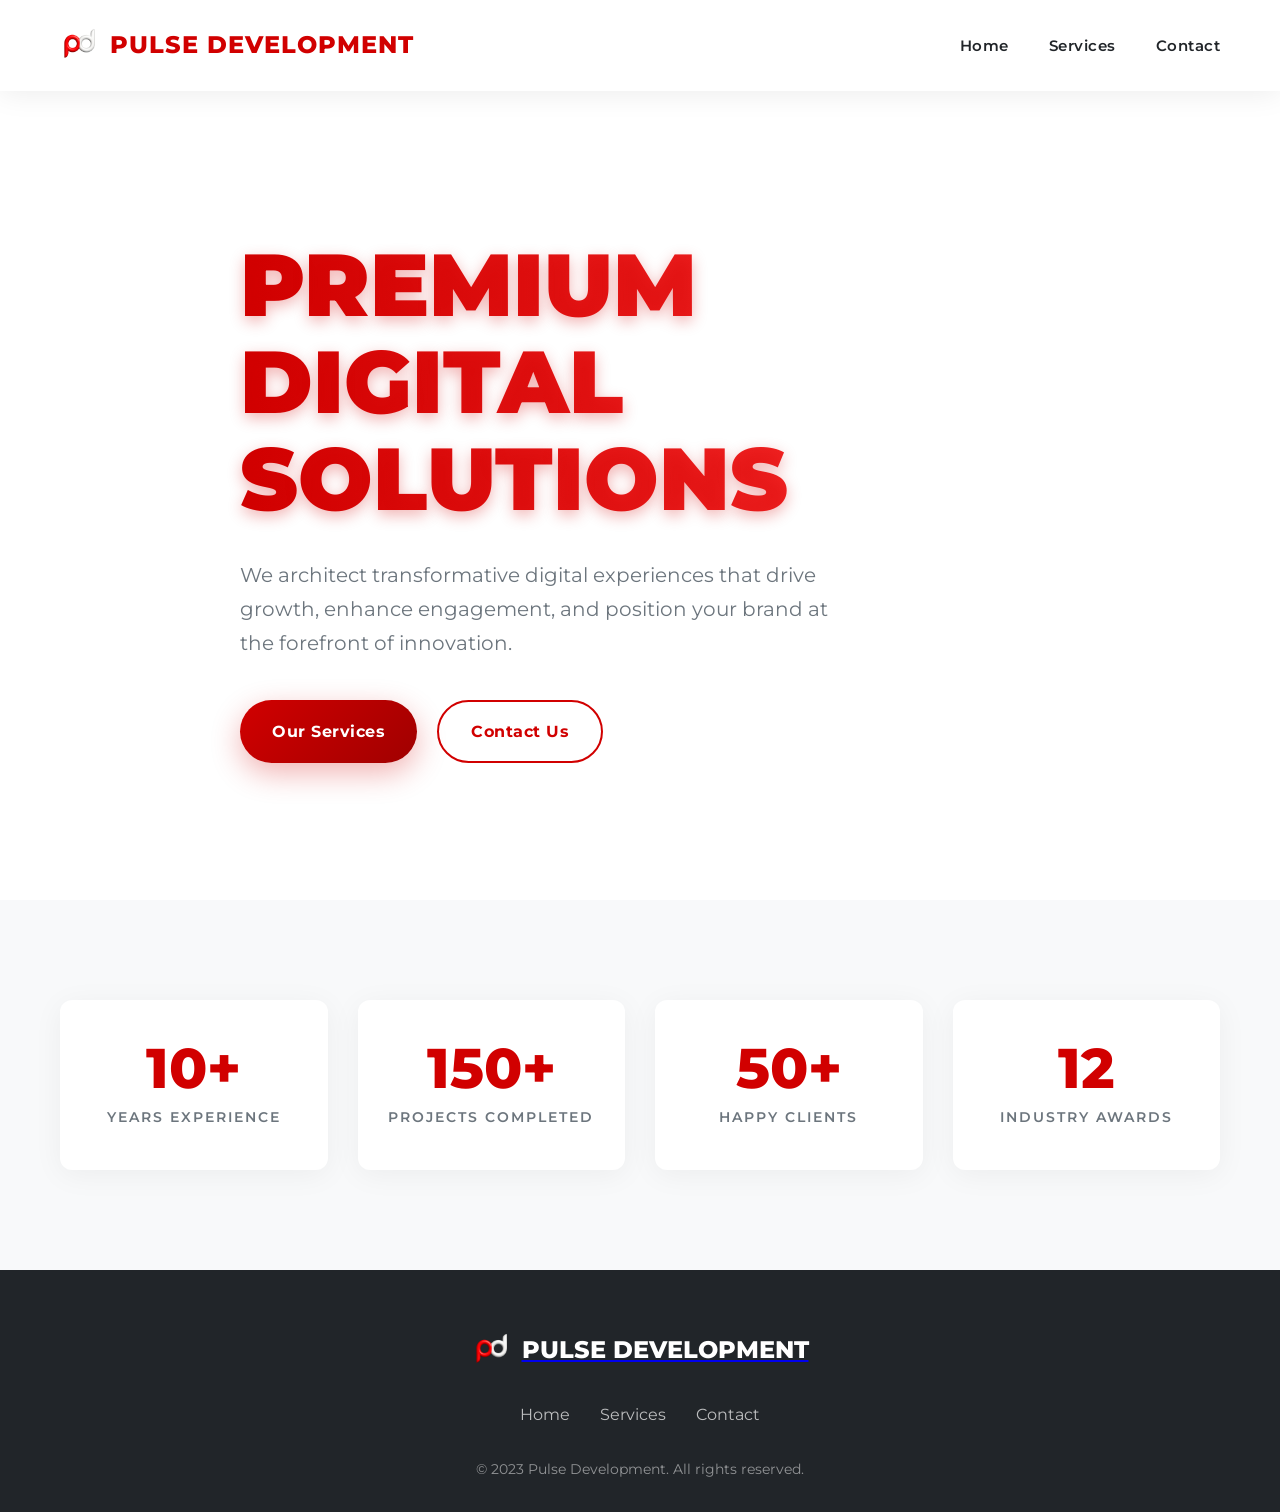
<file: index.html>
<!DOCTYPE html>
<html lang="en">
<head>
    <meta charset="UTF-8">
    <meta name="viewport" content="width=device-width, initial-scale=1.0">
    <title>Pulse Development | Premium Digital Solutions</title>
    <link rel="preconnect" href="https://fonts.googleapis.com">
    <link rel="preconnect" href="https://fonts.gstatic.com" crossorigin>
    <link href="https://fonts.googleapis.com/css2?family=Montserrat:wght@300;400;600;700;800;900&display=swap" rel="stylesheet">
    <style>
        /* ===== Global Styles ===== */
        :root {
            --primary: #D10000; /* Intense red color */
            --primary-dark: #A00000;
            --primary-light: #FF3333;
            --dark: #212529;
            --light: #f8f9fa;
            --gray: #6c757d;
            --transition: all 0.4s cubic-bezier(0.165, 0.84, 0.44, 1);
        }
        
        * {
            margin: 0;
            padding: 0;
            box-sizing: border-box;
        }
        
        body {
            font-family: 'Montserrat', sans-serif;
            background-color: white;
            color: var(--dark);
            line-height: 1.7;
            overflow-x: hidden;
        }
        
        .container {
            max-width: 1200px;
            margin: 0 auto;
            padding: 0 20px;
        }
        
        /* ===== Security Measures ===== */
        body {
            -webkit-user-select: none;
            -moz-user-select: none;
            -ms-user-select: none;
            user-select: none;
        }
        
        /* ===== Professional Navigation ===== */
        header {
            position: fixed;
            top: 0;
            width: 100%;
            z-index: 1000;
            background-color: rgba(255, 255, 255, 0.98);
            box-shadow: 0 2px 30px rgba(0, 0, 0, 0.08);
            backdrop-filter: blur(8px);
            -webkit-backdrop-filter: blur(8px);
        }
        
        nav {
            display: flex;
            justify-content: space-between;
            align-items: center;
            padding: 25px 0;
        }
        
        .logo {
            display: flex;
            align-items: center;
            gap: 10px;
            text-decoration: none;
        }
        
        .logo img {
            height: 40px;
        }
        
        .logo-text {
            font-size: 24px;
            font-weight: 800;
            color: var(--primary);
            letter-spacing: 1px;
        }
        
        .nav-links {
            display: flex;
            gap: 40px;
        }
        
        .nav-links a {
            position: relative;
            color: var(--dark);
            text-decoration: none;
            font-weight: 600;
            font-size: 15px;
            letter-spacing: 0.5px;
            transition: var(--transition);
        }
        
        .nav-links a::after {
            content: '';
            position: absolute;
            width: 0;
            height: 2px;
            bottom: -5px;
            left: 0;
            background-color: var(--primary);
            transition: var(--transition);
        }
        
        .nav-links a:hover {
            color: var(--primary);
        }
        
        .nav-links a:hover::after {
            width: 100%;
        }
        
        /* ===== Hero Section ===== */
        .hero {
            height: 100vh;
            display: flex;
            align-items: center;
            padding-top: 100px;
            position: relative;
            overflow: hidden;
        }
        
        .hero-content {
            max-width: 800px;
            position: relative;
            z-index: 2;
        }
        
        .hero h1 {
            font-size: 5.5rem;
            font-weight: 900;
            line-height: 1.1;
            margin-bottom: 30px;
            background: linear-gradient(90deg, var(--primary), var(--primary-light));
            -webkit-background-clip: text;
            background-clip: text;
            color: transparent;
            text-shadow: 0 5px 15px rgba(209, 0, 0, 0.3);
        }
        
        .hero p {
            font-size: 1.25rem;
            color: var(--gray);
            margin-bottom: 40px;
            max-width: 600px;
            font-weight: 400;
        }
        
        /* ===== Professional Buttons ===== */
        .btn-group {
            display: flex;
            gap: 20px;
        }
        
        .btn {
            display: inline-flex;
            align-items: center;
            justify-content: center;
            padding: 16px 32px;
            border-radius: 50px;
            font-weight: 700;
            font-size: 16px;
            text-decoration: none;
            transition: var(--transition);
            border: none;
            cursor: pointer;
            letter-spacing: 0.5px;
        }
        
        .btn-primary {
            background: linear-gradient(135deg, var(--primary), var(--primary-dark));
            color: white;
            box-shadow: 0 10px 30px rgba(209, 0, 0, 0.3);
        }
        
        .btn-primary:hover {
            transform: translateY(-3px);
            box-shadow: 0 15px 40px rgba(209, 0, 0, 0.4);
        }
        
        .btn-outline {
            border: 2px solid var(--primary);
            color: var(--primary);
            background: transparent;
        }
        
        .btn-outline:hover {
            background: var(--primary);
            color: white;
        }
        
        .btn-discord {
            background: #5865F2;
            color: white;
        }
        
        .btn-discord:hover {
            background: #4752C4;
            transform: translateY(-3px);
        }
        
        /* ===== Stats Section ===== */
        .stats {
            padding: 100px 0;
            background-color: var(--light);
        }
        
        .stats-grid {
            display: grid;
            grid-template-columns: repeat(4, 1fr);
            gap: 30px;
        }
        
        .stat-card {
            text-align: center;
            padding: 40px 20px;
            background: white;
            border-radius: 12px;
            box-shadow: 0 5px 30px rgba(0, 0, 0, 0.05);
            transition: var(--transition);
        }
        
        .stat-card:hover {
            transform: translateY(-10px);
            box-shadow: 0 15px 40px rgba(0, 0, 0, 0.1);
        }
        
        .stat-number {
            font-size: 3.5rem;
            font-weight: 800;
            color: var(--primary);
            margin-bottom: 10px;
            line-height: 1;
        }
        
        .stat-label {
            font-size: 14px;
            text-transform: uppercase;
            letter-spacing: 2px;
            color: var(--gray);
            font-weight: 600;
        }
        
        /* ===== Services Section ===== */
        .services {
            padding: 120px 0;
        }
        
        .section-title {
            text-align: center;
            margin-bottom: 60px;
        }
        
        .section-title h2 {
            font-size: 2.5rem;
            font-weight: 800;
            color: var(--dark);
            margin-bottom: 15px;
        }
        
        .section-title p {
            color: var(--gray);
            max-width: 700px;
            margin: 0 auto;
        }
        
        .services-grid {
            display: grid;
            grid-template-columns: repeat(3, 1fr);
            gap: 30px;
        }
        
        .service-card {
            background: white;
            border-radius: 12px;
            overflow: hidden;
            box-shadow: 0 5px 30px rgba(0, 0, 0, 0.05);
            transition: var(--transition);
        }
        
        .service-card:hover {
            transform: translateY(-10px);
            box-shadow: 0 15px 40px rgba(0, 0, 0, 0.1);
        }
        
        .service-img {
            height: 200px;
            background-color: #f1f1f1;
            background-size: cover;
            background-position: center;
        }
        
        .service-content {
            padding: 30px;
        }
        
        .service-content h3 {
            font-size: 1.5rem;
            font-weight: 700;
            margin-bottom: 15px;
            color: var(--dark);
        }
        
        .service-content p {
            color: var(--gray);
            margin-bottom: 20px;
        }
        
        /* ===== Contact Page Styles ===== */
        .contact-hero {
            padding: 180px 0 100px;
            background: linear-gradient(135deg, #1a1a1a, #2a2a2a);
            color: white;
            text-align: center;
        }
        
        .contact-hero h1 {
            font-size: 3.5rem;
            font-weight: 800;
            margin-bottom: 20px;
            color: white;
        }
        
        .contact-hero p {
            color: rgba(255, 255, 255, 0.8);
            max-width: 700px;
            margin: 0 auto;
        }
        
        .contact {
            padding: 100px 0;
            background-color: white;
        }
        
        .contact-form {
            max-width: 800px;
            margin: 0 auto;
            background: white;
            padding: 50px;
            border-radius: 12px;
            box-shadow: 0 5px 30px rgba(0, 0, 0, 0.05);
        }
        
        .form-group {
            margin-bottom: 25px;
        }
        
        .form-group label {
            display: block;
            margin-bottom: 8px;
            font-weight: 600;
            color: var(--dark);
        }
        
        .form-control {
            width: 100%;
            padding: 15px;
            border: 1px solid #ddd;
            border-radius: 8px;
            font-family: 'Montserrat', sans-serif;
            font-size: 16px;
            transition: var(--transition);
        }
        
        .form-control:focus {
            outline: none;
            border-color: var(--primary);
            box-shadow: 0 0 0 3px rgba(209, 0, 0, 0.2);
        }
        
        textarea.form-control {
            min-height: 150px;
            resize: vertical;
        }
        
        /* ===== Footer ===== */
        footer {
            background-color: var(--dark);
            color: white;
            padding: 60px 0 30px;
            text-align: center;
        }
        
        .footer-logo {
            display: flex;
            align-items: center;
            justify-content: center;
            gap: 10px;
            margin-bottom: 30px;
        }
        
        .footer-logo img {
            height: 40px;
        }
        
        .footer-logo-text {
            font-size: 24px;
            font-weight: 800;
            color: white;
        }
        
        .footer-links {
            display: flex;
            justify-content: center;
            gap: 30px;
            margin-bottom: 30px;
        }
        
        .footer-links a {
            color: rgba(255, 255, 255, 0.7);
            text-decoration: none;
            transition: var(--transition);
        }
        
        .footer-links a:hover {
            color: white;
        }
        
        .copyright {
            color: rgba(255, 255, 255, 0.5);
            font-size: 14px;
        }
        
        /* ===== Cooldown Timer ===== */
        .cooldown-message {
            display: none;
            color: var(--primary);
            font-weight: 600;
            margin-top: 10px;
        }
        
        /* ===== Back to Home Button ===== */
        .back-home {
            display: inline-block;
            margin-bottom: 40px;
            color: var(--primary);
            text-decoration: none;
            font-weight: 600;
            transition: var(--transition);
        }
        
        .back-home:hover {
            text-decoration: underline;
        }
        
        /* ===== Page Content ===== */
        .page-content {
            padding: 80px 0;
        }
        
        /* ===== Discord CTA ===== */
        .discord-cta {
            display: inline-flex;
            align-items: center;
            gap: 10px;
            margin-top: 30px;
            font-weight: 600;
        }
        
        /* ===== Hidden Sections ===== */
        .hidden {
            display: none;
        }
    </style>
</head>
<body>
    <!-- Professional Header -->
    <header>
        <div class="container">
            <nav>
                <a href="#" class="logo" onclick="showSection('home')">
                    <img src="logo.png" alt="Pulse Development">
                    <span class="logo-text">PULSE DEVELOPMENT</span>
                </a>
                <div class="nav-links">
                    <a href="#" onclick="showSection('home')">Home</a>
                    <a href="#" onclick="showSection('services')">Services</a>
                    <a href="#" onclick="showSection('contact')">Contact</a>
                </div>
            </nav>
        </div>
    </header>

    <!-- Home Section -->
    <section id="home-section">
        <!-- Hero Section -->
        <section class="hero">
            <div class="container">
                <div class="hero-content">
                    <h1>PREMIUM DIGITAL SOLUTIONS</h1>
                    <p>We architect transformative digital experiences that drive growth, enhance engagement, and position your brand at the forefront of innovation.</p>
                    <div class="btn-group">
                        <a href="#" class="btn btn-primary" onclick="showSection('services')">Our Services</a>
                        <a href="#" class="btn btn-outline" onclick="showSection('contact')">Contact Us</a>
                    </div>
                </div>
            </div>
        </section>

        <!-- Stats Section -->
        <section class="stats">
            <div class="container">
                <div class="stats-grid">
                    <div class="stat-card">
                        <div class="stat-number">10+</div>
                        <div class="stat-label">Years Experience</div>
                    </div>
                    <div class="stat-card">
                        <div class="stat-number">150+</div>
                        <div class="stat-label">Projects Completed</div>
                    </div>
                    <div class="stat-card">
                        <div class="stat-number">50+</div>
                        <div class="stat-label">Happy Clients</div>
                    </div>
                    <div class="stat-card">
                        <div class="stat-number">12</div>
                        <div class="stat-label">Industry Awards</div>
                    </div>
                </div>
            </div>
        </section>
    </section>

    <!-- Services Section -->
    <section id="services-section" class="hidden">
        <section class="contact-hero">
            <div class="container">
                <h1>OUR SERVICES</h1>
                <p>Premium solutions tailored to your digital needs</p>
                <a href="#" class="back-home" onclick="showSection('home')">← Back to Home</a>
            </div>
        </section>

        <section class="services">
            <div class="container">
                <div class="services-grid">
                    <div class="service-card">
                        <div class="service-img" style="background-image: url('https://via.placeholder.com/600x400?text=Roblox+Systems');"></div>
                        <div class="service-content">
                            <h3>Roblox Systems</h3>
                            <p>Advanced game systems, monetization solutions, and custom gameplay mechanics for Roblox experiences.</p>
                            <a href="#" class="btn btn-outline" onclick="showSection('contact')">Get Started</a>
                        </div>
                    </div>
                    <div class="service-card">
                        <div class="service-img" style="background-image: url('https://via.placeholder.com/600x400?text=Discord+Bots');"></div>
                        <div class="service-content">
                            <h3>Discord Bots</h3>
                            <p>Custom Discord bots with moderation, economy systems, music players, and advanced automation.</p>
                            <a href="#" class="btn btn-outline" onclick="showSection('contact')">Get Started</a>
                        </div>
                    </div>
                    <div class="service-card">
                        <div class="service-img" style="background-image: url('https://via.placeholder.com/600x400?text=Exchange+Systems');"></div>
                        <div class="service-content">
                            <h3>Exchange Systems</h3>
                            <p>Secure digital asset exchange platforms with robust APIs and fraud prevention systems.</p>
                            <a href="#" class="btn btn-outline" onclick="showSection('contact')">Get Started</a>
                        </div>
                    </div>
                    <div class="service-card">
                        <div class="service-img" style="background-image: url('https://via.placeholder.com/600x400?text=Development+Tools');"></div>
                        <div class="service-content">
                            <h3>Development Tools</h3>
                            <p>Powerful EXE tools and utilities to streamline your development workflow and productivity.</p>
                            <a href="#" class="btn btn-outline" onclick="showSection('contact')">Get Started</a>
                        </div>
                    </div>
                    <div class="service-card">
                        <div class="service-img" style="background-image: url('https://via.placeholder.com/600x400?text=Custom+Services');"></div>
                        <div class="service-content">
                            <h3>Custom Services</h3>
                            <p>Tailored solutions designed specifically for your unique business requirements.</p>
                            <a href="#" class="btn btn-outline" onclick="showSection('contact')">Get Started</a>
                        </div>
                    </div>
                    <div class="service-card">
                        <div class="service-img" style="background-image: url('https://via.placeholder.com/600x400?text=Premium+Support');"></div>
                        <div class="service-content">
                            <h3>Premium Support</h3>
                            <p>Dedicated support and maintenance packages to keep your systems running smoothly.</p>
                            <a href="#" class="btn btn-outline" onclick="showSection('contact')">Get Started</a>
                        </div>
                    </div>
                </div>
            </div>
        </section>
    </section>

    <!-- Contact Section -->
    <section id="contact-section" class="hidden">
        <section class="contact-hero">
            <div class="container">
                <h1>CONTACT US</h1>
                <p>Get in touch with our team for professional digital solutions</p>
                <a href="#" class="back-home" onclick="showSection('home')">← Back to Home</a>
            </div>
        </section>

        <section class="contact">
            <div class="container">
                <div class="contact-form">
                    <h2 style="text-align: center; margin-bottom: 30px;">Send Us a Message</h2>
                    <form id="discordWebhookForm">
                        <div class="form-group">
                            <label for="discordName">Your Discord Username</label>
                            <input type="text" id="discordName" class="form-control" required placeholder="username#1234">
                        </div>
                        <div class="form-group">
                            <label for="serviceType">Service Needed</label>
                            <select id="serviceType" class="form-control" required>
                                <option value="">Select a service</option>
                                <option value="Roblox Development">Roblox Development</option>
                                <option value="Discord Bot">Discord Bot</option>
                                <option value="Exchange System">Exchange System</option>
                                <option value="Development Tools">Development Tools</option>
                                <option value="Custom Solution">Custom Solution</option>
                            </select>
                        </div>
                        <div class="form-group">
                            <label for="message">Project Details</label>
                            <textarea id="message" class="form-control" required placeholder="Describe your project in detail"></textarea>
                        </div>
                        <div class="form-group">
                            <button type="submit" class="btn btn-primary" style="width: 100%;">Send Message</button>
                        </div>
                        <div id="cooldownMessage" class="cooldown-message">
                            Please wait <span id="cooldownTimer">60</span> seconds before sending another message.
                        </div>
                        <div id="successMessage" style="display: none; color: green; text-align: center; margin-top: 15px;">
                            Your message has been sent successfully!
                        </div>
                    </form>
                    
                    <div style="text-align: center; margin-top: 40px;">
                        <p>Or contact us directly on Discord:</p>
                        <a href="https://discord.gg/YOUR_INVITE_LINK" class="btn btn-discord" style="margin-top: 15px;">
                            <svg width="20" height="20" viewBox="0 0 24 24" fill="white" style="margin-right: 8px;">
                                <path d="M19.27 5.33C17.94 4.71 16.5 4.26 15 4a.09.09 0 0 0-.07.03c-.18.33-.39.76-.53 1.09a16.09 16.09 0 0 0-4.8 0c-.14-.34-.35-.76-.54-1.09-.01-.02-.04-.03-.07-.03-1.5.26-2.93.71-4.27 1.33-.01 0-.02.01-.03.02-2.72 4.07-3.47 8.03-3.1 11.95 0 .02.01.04.03.05 1.8 1.32 3.53 2.12 5.24 2.65.03.01.06 0 .07-.02.4-.55.76-1.13 1.07-1.74.02-.04 0-.08-.04-.09-.57-.22-1.11-.48-1.64-.78-.04-.02-.04-.08-.01-.11.11-.08.22-.17.33-.25.02-.02.05-.02.07-.01 3.44 1.57 7.15 1.57 10.55 0 .02-.01.05-.01.07.01.11.09.22.17.33.25.04.03.04.09-.01.11-.52.31-1.07.56-1.64.78-.04.01-.05.06-.04.09.32.61.68 1.19 1.07 1.74.03.01.06.02.09.01 1.72-.53 3.45-1.33 5.25-2.65.03-.01.04-.03.03-.05.44-4.53-.73-8.46-3.1-11.95-.01-.01-.02-.02-.03-.02zM8.52 14.91c-1.03 0-1.89-.95-1.89-2.12 0-1.17.84-2.13 1.89-2.13 1.06 0 1.9.96 1.89 2.13 0 1.17-.84 2.12-1.89 2.12zm6.97 0c-1.03 0-1.89-.95-1.89-2.12 0-1.17.84-2.13 1.89-2.13 1.06 0 1.9.96 1.89 2.13 0 1.17-.83 2.12-1.89 2.12z"></path>
                            </svg>
                            Join Our Discord Server
                        </a>
                    </div>
                </div>
            </div>
        </section>
    </section>

    <!-- Footer -->
    <footer>
        <div class="container">
            <a href="#" class="footer-logo" onclick="showSection('home')">
                <img src="logo.png" alt="Pulse Development">
                <span class="footer-logo-text">PULSE DEVELOPMENT</span>
            </a>
            <div class="footer-links">
                <a href="#" onclick="showSection('home')">Home</a>
                <a href="#" onclick="showSection('services')">Services</a>
                <a href="#" onclick="showSection('contact')">Contact</a>
            </div>
            <p class="copyright">© 2023 Pulse Development. All rights reserved.</p>
        </div>
    </footer>

    <script>
        // Security measures
        document.addEventListener('contextmenu', function(e) {
            e.preventDefault();
        });
        
        document.addEventListener('keydown', function(e) {
            if (e.key === 'F12' || (e.ctrlKey && e.shiftKey && e.key === 'I')) {
                e.preventDefault();
            }
        });
        
        // Show specific section and hide others
        function showSection(sectionId) {
            document.getElementById('home-section').classList.add('hidden');
            document.getElementById('services-section').classList.add('hidden');
            document.getElementById('contact-section').classList.add('hidden');
            
            document.getElementById(sectionId + '-section').classList.remove('hidden');
            
            // Scroll to top
            window.scrollTo(0, 0);
        }
        
        // Discord Webhook Form with Cooldown
        const form = document.getElementById('discordWebhookForm');
        const cooldownMessage = document.getElementById('cooldownMessage');
        const cooldownTimer = document.getElementById('cooldownTimer');
        const successMessage = document.getElementById('successMessage');
        
        let canSubmit = true;
        let cooldownInterval;
        
        form.addEventListener('submit', async function(e) {
            e.preventDefault();
            
            if (!canSubmit) return;
            
            // Get form values
            const discordName = document.getElementById('discordName').value;
            const serviceType = document.getElementById('serviceType').value;
            const message = document.getElementById('message').value;
            
            // Prepare embed for Discord webhook
            const embed = {
                title: "New Contact Form Submission",
                color: 13632027, // Red color
                fields: [
                    {
                        name: "Discord Username",
                        value: discordName,
                        inline: true
                    },
                    {
                        name: "Service Needed",
                        value: serviceType,
                        inline: true
                    },
                    {
                        name: "Project Details",
                        value: message
                    },
                    {
                        name: "Timestamp",
                        value: new Date().toLocaleString()
                    }
                ]
            };
            
            try {
                // Send to Discord webhook
                const response = await fetch('https://discord.com/api/webhooks/1396487624797196359/57kGIGmciyozFuEt9OoMJz4vJym6HtmX0jzsw2JlNH4uxJuI6Zwf48_1xfuPEu3rnb7v', {
                    method: 'POST',
                    headers: {
                        'Content-Type': 'application/json'
                    },
                    body: JSON.stringify({
                        embeds: [embed]
                    })
                });
                
                if (response.ok) {
                    // Show success message
                    successMessage.style.display = 'block';
                    form.reset();
                    
                    // Redirect to Discord after 3 seconds
                    setTimeout(() => {
                        window.location.href = "https://discord.gg/YOUR_INVITE_LINK";
                    }, 3000);
                }
            } catch (error) {
                console.error('Error sending to Discord:', error);
            }
            
            // Start cooldown (60 seconds)
            canSubmit = false;
            cooldownMessage.style.display = 'block';
            let seconds = 60;
            
            cooldownInterval = setInterval(function() {
                seconds--;
                cooldownTimer.textContent = seconds;
                
                if (seconds <= 0) {
                    clearInterval(cooldownInterval);
                    canSubmit = true;
                    cooldownMessage.style.display = 'none';
                    successMessage.style.display = 'none';
                }
            }, 1000);
        });
    </script>
</body>
</html>
</file>
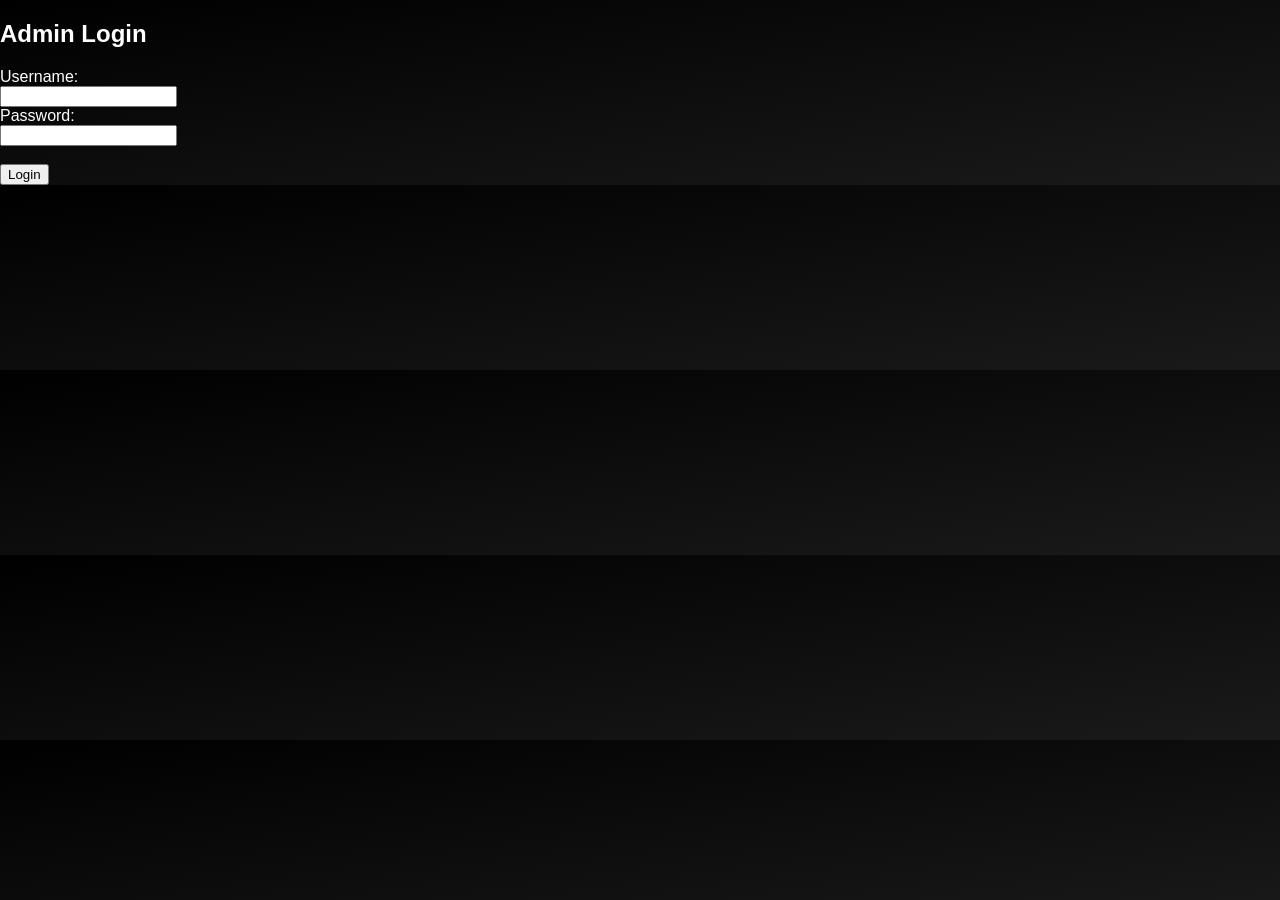
<file: login.html>
<!DOCTYPE html>
<html lang="en">
<head>
  <meta charset="UTF-8">
  <title>Login</title>
  <link rel="stylesheet" href="style.css">
</head>
<body>
  <h2>Admin Login</h2>
  <form>
    <label>Username:</label><br>
    <input type="text"><br>
    <label>Password:</label><br>
    <input type="password"><br><br>
    <button type="submit">Login</button>
  </form>
</body>
</html>
</file>
<file: style.css>
/* === PULSE DEVELOPMENT STYLES === */

body {
  font-family: 'Segoe UI', sans-serif;
  margin: 0;
  padding: 0;
  background: linear-gradient(to bottom right, #000, #1a1a1a);
  color: white;
  animation: bgFade 10s ease-in-out infinite alternate;
}

@keyframes bgFade {
  0% {
    background: linear-gradient(to bottom right, #fffdfd, #ffffff);
  }
  100% {
    background: linear-gradient(to bottom right, #330000, #660000);
  }
}

nav {
  display: flex;
  justify-content: space-between;
  align-items: center;
  padding: 20px 50px;
  animation: slideDown 1s ease forwards;
  opacity: 0;
}

@keyframes slideDown {
  to {
    opacity: 1;
    transform: translateY(0);
  }
  from {
    opacity: 0;
    transform: translateY(-20px);
  }
}

nav ul {
  display: flex;
  gap: 20px;
  list-style: none;
}

nav a {
  text-decoration: none;
  color: white;
  font-weight: 600;
  position: relative;
  transition: color 0.3s ease;
}

nav a::after {
  content: '';
  position: absolute;
  width: 0%;
  height: 2px;
  bottom: -4px;
  left: 0;
  background-color: #ff0000;
  transition: width 0.3s ease;
}

nav a:hover {
  color: #ff0000;
}

nav a:hover::after {
  width: 100%;
}

nav .contact-btn {
  background-color: #ff0000;
  color: white;
  padding: 10px 18px;
  border-radius: 8px;
  cursor: pointer;
  box-shadow: 0 0 8px #ff0000, 0 0 20px #ff4d4d;
  animation: glowing 2.5s ease-in-out infinite alternate;
  border: none;
  font-weight: 700;
  transition: box-shadow 0.3s ease;
}

nav .contact-btn:hover {
  box-shadow: 0 0 12px #ff0000, 0 0 28px #ff1a1a;
}

@keyframes glowing {
  0% {
    box-shadow: 0 0 5px #ff0000, 0 0 10px #ff0000;
  }
  100% {
    box-shadow: 0 0 15px #ff4d4d, 0 0 30px #ff4d4d;
  }
}

.hero {
  text-align: center;
  padding: 100px 20px;
  animation: fadeInUp 1.5s ease forwards;
  opacity: 0;
}

@keyframes fadeInUp {
  to {
    opacity: 1;
    transform: translateY(0);
  }
  from {
    opacity: 0;
    transform: translateY(20px);
  }
}

.hero h1 {
  font-size: 12vw;
  background: linear-gradient(to right, #ff0000, #800000, #ff4d4d);
  -webkit-background-clip: text;
  color: transparent;
  font-weight: bold;
  margin: 0;
  animation: gradientShift 5s ease infinite;
}

@keyframes gradientShift {
  0% {
    background-position: 0% 50%;
  }
  50% {
    background-position: 100% 50%;
  }
  100% {
    background-position: 0% 50%;
  }
}

.hero p {
  font-size: 1.2rem;
  color: #ccc;
  max-width: 600px;
  margin: 20px auto 40px;
  animation: fadeIn 2s ease forwards;
  opacity: 0;
}

@keyframes fadeIn {
  to {
    opacity: 1;
  }
  from {
    opacity: 0;
  }
}

.stats {
  display: flex;
  justify-content: center;
  gap: 50px;
  flex-wrap: wrap;
  color: #eee;
  animation: fadeInUp 2s ease forwards;
  opacity: 0;
  margin-bottom: 50px;
}

.stat {
  text-align: center;
}

.stat h3 {
  font-size: 2rem;
  margin: 0;
  animation: pulse 3s ease-in-out infinite;
}

@keyframes pulse {
  0%, 100% {
    color: #ff0000;
    text-shadow: 0 0 10px #ff0000;
  }
  50% {
    color: #ff6666;
    text-shadow: 0 0 20px #ff6666;
  }
}

.cta-button {
  background-color: #ff0000;
  color: white;
  padding: 12px 24px;
  border: none;
  border-radius: 50px;
  font-size: 1rem;
  cursor: pointer;
  box-shadow: 0 0 10px #ff0000, 0 0 25px #ff4d4d;
  transition: background 0.3s, box-shadow 0.3s;
  animation: glowing 2.5s ease-in-out infinite alternate;
}

.cta-button:hover {
  background-color: #cc0000;
  box-shadow: 0 0 15px #ff0000, 0 0 35px #ff1a1a;
}
</file>
